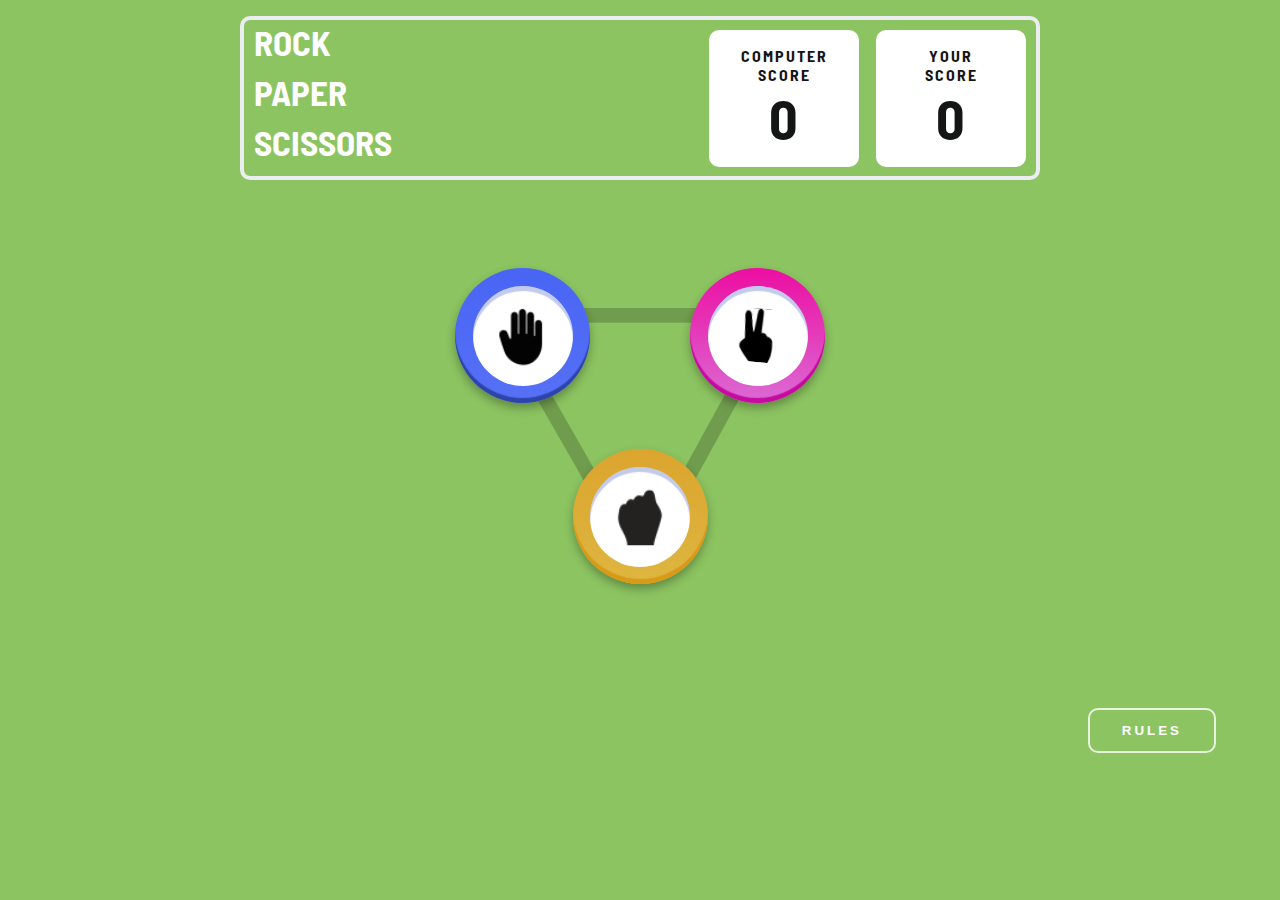
<file: index.html>
<!DOCTYPE html>
<html lang="en">
  <head>
    <meta charset="UTF-8" />
    <meta name="viewport" content="width=device-width, initial-scale=1.0" />
    <title> Rock Paper Scissors</title>
    <link rel="stylesheet" href="style.css" />
  </head>
  <body>
    <main class="container">
      <div class="heading">
      <div class="title"> <h3>ROCK </h3> <br> <h3>PAPER</h3><br><h3>SCISSORS</h3> </div>
      <div class="comp"> <p>Computer<br>Score</p>
        <p id="score1" aria-live="polite">0</p> 
        </div> 
        <div class="score__display">
          <p>Your <br>Score</p>
          <p id="score" aria-live="polite">0</p>
        </div>
      </div>
      <div class="game">
        <div class="game__paper__scissors">
          <div
            class="game__button game__button--paper"
            role="button"
            aria-label="paper button"
            id="paper"
            tabindex="1" >
            <div>
              <img src="./images/paper.svg" alt="icon-paper" />
            </div>
          </div>
          <div
            class="game__button game__button--scissors"
            role="button"
            aria-label="Scissors button"
            id="scissors"
            tabindex="2">
            <div>
              <img src="./images/scissors.svg" alt="icon-scissors" />
            </div>
          </div>
        </div>
        <div
          class="game__button game__button--rock rock-button"
          role="button"
          aria-label="rock button"
          id="rock"
          tabindex="3">
          <div>
            <img src="./images/rock.svg" alt="icon-rock" />
          </div>
        </div>
      </div>
      <div class="play__again">
        <h3 id="winLoseDraw" aria-live="polite">.</h3>
        <button
          id="playAgain"
          class="btn-sec"
          aria-label="play again"
          tabindex="4">
          Play Again
        </button>
      </div>
       <div class="footer">
      <button class="btn-pry" id="rules">Rules</button>
    <button id="next" class="btn-pry inactive">NEXT</button> 
    </div>
    </main>
    
    <!-- Modal for the game rules -->
    <div class="modal" id="modal">
      <div class="modal__container">
        <div>
          <div>
            <img
              class="closeBtn desktopCloseBtn"
              src="./images/X.svg"
              alt="icon-close"/>
          </div>
          <img
            class="modal-rules"
            src="./images/Frame 4.svg"
            alt="image-rules"
          />         
        </div>
      </div>
    </div>

    <!-- Template for the game -->
    <template id="gameTemplate">
      <div class="game__grade">
        <div>
          <div
            class="game__button user__button"
            role="button"
            aria-label="paper button"
            id="paper">
            <div>
               <img src="./images/paper.svg" alt="icon-paper" />
            </div>
          </div>
          <div
            class="game__button computer__button"
            role="button"
            aria-label="Scissors button"
            id="scissors">
            <div></div>
          </div>
        </div>
      </div>
    </template>
    <script src="app.js"></script>
  </body>
</html>
</file>
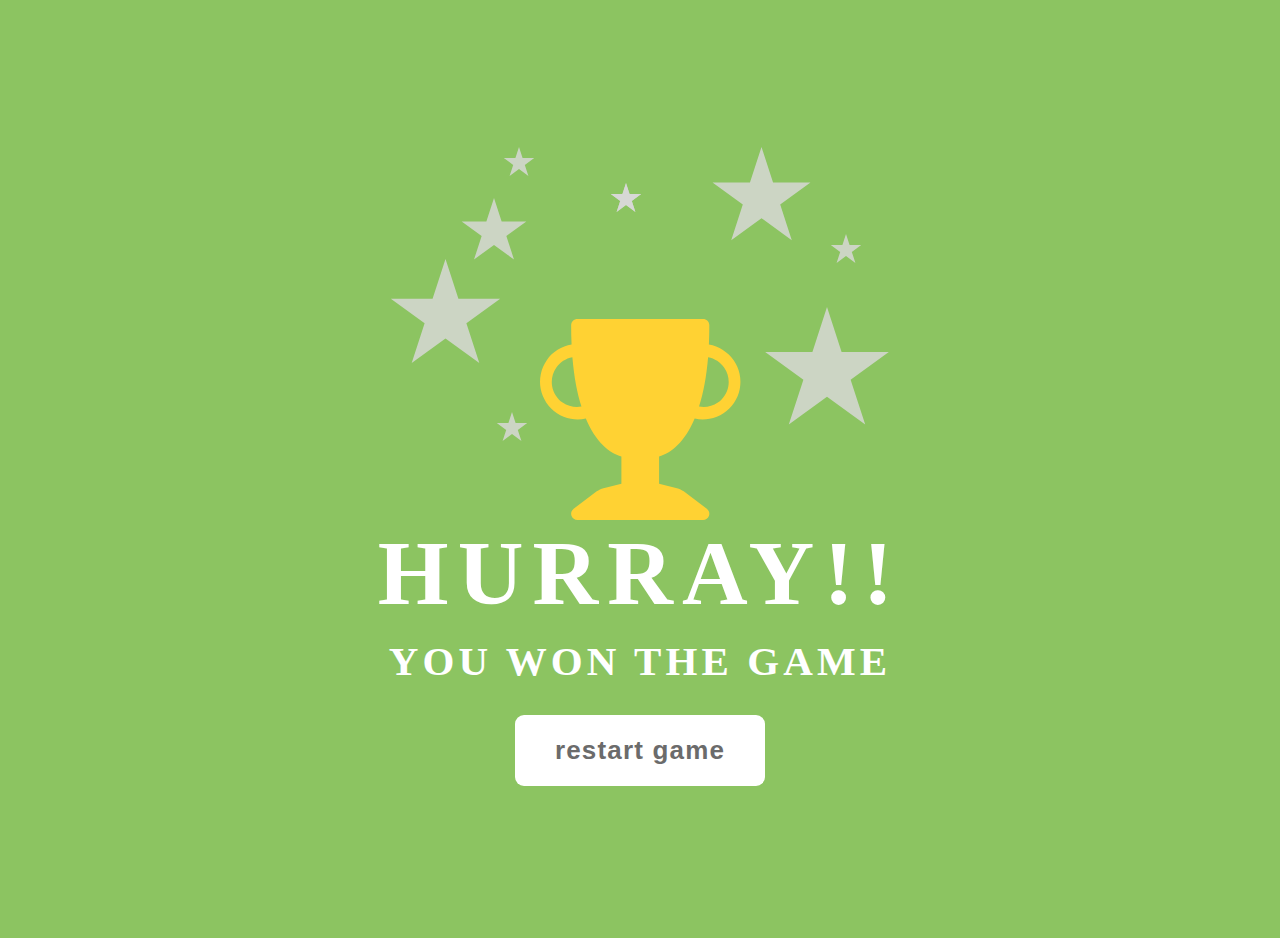
<file: index1.html>
<!DOCTYPE html>
<html lang="en">
<head>
    <meta charset="UTF-8">
    <meta http-equiv="X-UA-Compatible" content="IE=edge">
    <meta name="viewport" content="width=device-width, initial-scale=1.0">
    <title>Document</title>
    <link rel="stylesheet" href="style.css">
</head>
<body>
    <!-- next -->
    <section class="top-section">
        <div class="image-section">
            <img src="./images/Vector.svg">
        </div>
        <h1 class="hurray-heading">HURRAY!!</h1>
        <h2 class="hurray-subheading">YOU WON THE GAME</h2>
        <button onclick="resetScoreAndRestart()" class="play-again">
            <h1>restart game</h1>
            </button>
    </section>
    <script src="app.js"></script>
</body>
</html>
</file>
<file: style.css>
@import url("https://fonts.googleapis.com/css2?family=Barlow+Semi+Condensed:wght@400;600;700&display=swap");
:root {
  --scissorsGradient: linear-gradient(hsl(320, 89%, 49%), hsl(304, 61%, 64%));
  --paperGradient: linear-gradient(hsl(230, 89%, 62%), hsl(230, 89%, 65%));
  --rockGradient: linear-gradient(hsl(41, 71%, 52%), hsl(45, 70%, 56%));
  --lizardGradient: linear-gradient(hsl(261, 73%, 60%), hsl(261, 72%, 63%));
  --cyan: linear-gradient(hsl(189, 59%, 53%), hsl(189, 58%, 57%));
  --darkText: hsl(180, 3%, 8%);
  --scoreText: hsl(240, 3%, 8%);
  --headerOutline: hsl(216, 14%, 93%);
  --radialGradient:#8CC461;
}
* {
  margin: 0;
  padding: 0; 
  box-sizing: border-box;
}
body {
  background: var(--radialGradient) no-repeat center center fixed;
  height: calc(100vh - 2rem);
  font-family: "Barlow Semi Condensed", sans-serif;
  background-size: cover;
}
 .container {
  width: 90%;
  max-width: 1220px;
  margin: 1rem  auto; 
} 
.heading {
  display: flex;
  justify-content: space-between;
  border: 4px solid var(--headerOutline);
  border-radius: 10px;
  padding: 0.6rem;
  max-width: 800px;
  margin: auto;
}
.title{
    display: flex;
    flex-direction: column;
    color: white;
    font-weight: 900;
    font-size: 30px;
    line-height: 25px;
}

.score__display {
  width: 100%;
  background: #fff;
  border-radius: 10px;
  text-align: center;
  max-width: 150px;
  padding: 1rem;
  
}
.comp{
  width: 100%;
  background: #fff;
  border-radius: 10px;
  text-align: center;
  max-width: 150px;
  padding: 1rem;
  margin-left: 300px;
  align-items: center;
  text-align: center; 
}
.score__display > p {
  text-transform: uppercase;
  color: var(--scoreText);
  font-weight: bold;
  letter-spacing: 2px; 
}
.score__display #score  {
  font-size: 3.5rem;
  color: var(--darkText);
}
 #score1  {
    font-size: 3.5rem;
    color: var(--darkText);
  }
.comp > p {
    text-transform: uppercase;
    color: var(--scoreText);
    font-weight: bold;
    letter-spacing: 2px;
  }
  .comp #score {
    font-size: 3.5rem;
    color: var(--darkText);
  }
.game {
  position: relative;
  margin: 4rem auto;
  max-width: 370px;
  height: 400px;
  background-image: url("./images/bg-triangle.svg");
  background-repeat: no-repeat;
  background-position: center;
  background-size: 300px; 
}
.game__paper__scissors {
  display: flex;
  justify-content: space-between;
  padding-top: 1.5rem;
}
.game__button {
  display: flex;
  justify-content: center;
  align-items: center;
  border-radius: 50%;
  width: 135px;
  height: 135px;
  cursor: pointer;
}
.game__button:focus {
  box-shadow: 0 0 10px #afaffd;
  outline: none;
}
.game__button--paper {
  background: var(--paperGradient);
  box-shadow: inset 0 -5px 1px rgba(31, 52, 142, 0.726), 0 5px 10px rgba(0, 0, 0, 0.294);
}
.game__button--scissors {
  background: var(--scissorsGradient);
  box-shadow: inset 0 -5px 1px rgba(196, 3, 157, 0.924), 0 5px 10px rgba(0, 0, 0, 0.294);
}
.game__button--rock {
  background: var(--rockGradient);
  box-shadow: inset 0 -5px 1px rgba(215, 143, 9, 0.726), 0 5px 10px rgba(0, 0, 0, 0.294);
}
.game__button > div {
  display: flex;
  justify-content: center;
  align-items: center;
  width: 100px;
  height: 100px;
  background: #fff;
  border-radius: 50%;
  box-shadow: inset 0 5px 1px rgba(42, 70, 192, 0.281);
}
.game .rock-button {
  margin: auto;
  position: absolute;
  left: 0;
  right: 0;
  bottom: 60px;
}
.game__grade {
  padding-top: 1.5rem;
}
.game__grade h4 {
  text-align: center;
  margin-top: 1.5rem;
  text-transform: uppercase;
  color: #fff;
  letter-spacing: 1px;
}
.game__grade > div {
  display: flex;
  justify-content: space-between;
}
.play__again {
  display: none;
  position: absolute;
  left: 0;
  right: 0;
  bottom: calc(100% - 40rem);
  margin: auto;
  pointer-events: none;
}
.btn-pry {
  display: block;
  border: none;
  padding: 0.8rem 2rem; 
  border-radius: 10px;
  text-transform: uppercase;
  cursor: pointer;
  font-weight: 600;
  letter-spacing: 3px;
  background: transparent;
  border: 2px solid rgba(255, 255, 255, 0.8);
  color: #fff;
}
.footer{
  display: flex;
  flex-direction: row;
  float: right;
}
.btn-sec {
  display: block;
  border: none;
  padding: 0.8rem 3rem;
  border-radius: 10px;
  text-transform: uppercase;
  cursor: pointer;
  margin: auto;
  font-weight: 600;
  letter-spacing: 3px;
  margin-top: 1.2rem;
  color: var(--darkText);
  box-shadow: 0 10px 10px -10px rgba(0, 0, 0, 0.705);
  pointer-events: visible;
}
.modal {
    display: none;
    flex-direction: column;
    justify-content: center;
    position: absolute;
    bottom: 25px;
    right: 50px;
    width: 375px;
    box-sizing: border-box;
    padding: 15px;
    z-index: 5;
}

.modal-rules {
  display: block;
  margin-bottom: 27px;
}
.user__button,
.computer__button {
  position: relative;
  cursor: auto; 
}

.user__button::before,
.computer__button::before {
  position: absolute;
  bottom: -2.6rem;
  font-size: 1rem;
  font-weight: 700;
  text-transform: uppercase;
  color: #fff;
  letter-spacing: 1px;
  text-align: center;
  width: 180px;
}
.user__button::before {
  content: "You Picked";
}
.computer__button::before {
  content: " PC picked";
}
.desktopCloseBtn {
  width: 30px;
  height: 30px;
  margin-left: 250px;
  border: 5px solid #FFFFFF;
  background-color:red ;
  border-radius: 50%;
  cursor: pointer;
  display: flex; 
  justify-content: center; 
}
.show__modal {
  display: flex;
}
#winLoseDraw {
  font-size: 3rem;
  color: #fff;
  text-transform: uppercase;
  text-align: center;
}
.winner__boxShadow {
  box-shadow: inset 0 -5px 1px rgba(31, 163, 11, 0.47), 0 5px 10px rgba(37, 189, 7, 0.32), 0 0 0px 20px rgba(15, 170, 10, 0.3), 0 0 0px 45px rgba(38, 170, 11, 0.28), 0 0 0px 75px rgba(51, 159, 8, 0.2);
}
@media (min-width: 500px) {
  .modal__container {
    max-width: 420px;
    max-height: 420px;
    border-radius: 10px;
  }
  .modal .desktopCloseBtn {
    display: block;
    height: 100%;
  }
  .modal {
    justify-content:center;
    align-items: center;
  }
}
@media (min-width: 1000px) {
  .user__button,
  .computer__button {
    transform: scale(2);
  }
  .user__button::before,
  .computer__button::before {
    position: absolute;
    top: -5rem;
    bottom: -2.6rem;
    transform: scale(0.7);
  }
  .computer__button {
    position: absolute;
    right: 0;
  }
  .play__again {
    position: fixed;
    top: 24rem;
    left: 0;
    right: 0;
    bottom: 15rem;
    margin: auto;
  }
  .btn-pry {
    margin-right: 0;
  }
  .max__width {
    max-width: 700px;
    display: flex;
    align-items: center;
  }
}
  .inactive{
  display: none;
}
  .play-again{
  background: white;
  color: #6B6B6B;
  padding: 20px 40px;
  border: none;
  border-radius: 9px;
  font-size: 13px;
  font-weight: 300;
  letter-spacing: 0.09em;
  cursor: pointer;
}
  .top-section{
  display: flex;
  line-height: 60px;
  justify-content: center;
  margin-top: 70px;
  flex-direction: column;
  align-items: center;
}
  .image-section{
  display: flex;
  justify-content: center;
  align-items: flex-end;
  width: 100%;
  height: 50vh;
  background: url('./images/Group\ 5.svg') no-repeat; 
  background-position: center;
}
  .hurray-heading {  
 font-family: 'Roboto';
 font-style: normal;
 font-weight: 600;
 font-size: 91px;
 line-height: 107px;
 text-align: center;
 letter-spacing: 0.1em;
 color: #FFFFFF;
} 
  .hurray-subheading{
 font-family: 'Roboto';
 font-style: normal;
 font-weight: 600;
 font-size: 41px;
 line-height: 68px;
 margin-bottom: 20px;
 text-align: center;
 letter-spacing: 0.1em;
 color: #FFFFFF;
}
</file>
